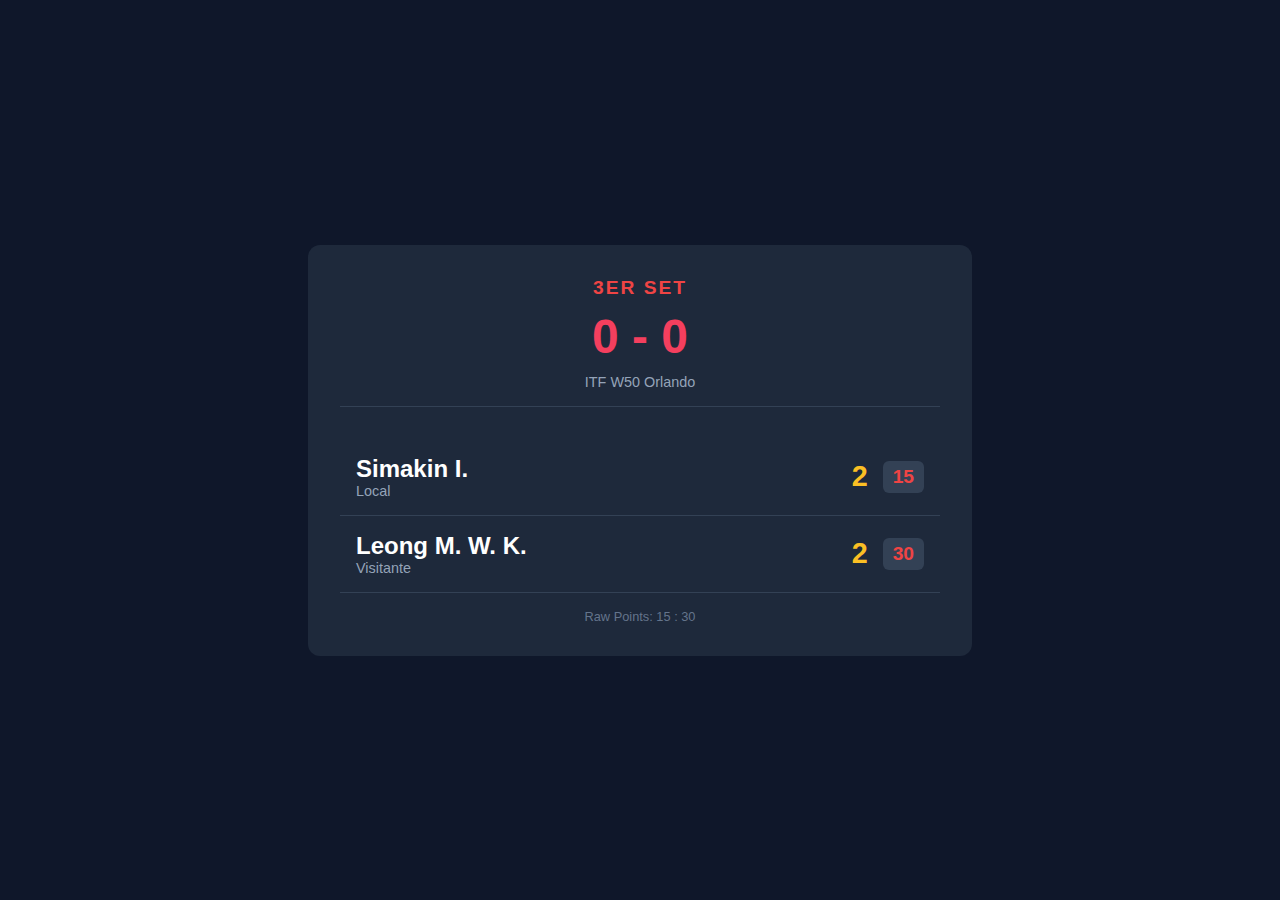
<file: match_report.html>
<!DOCTYPE html>
    <html lang="es">
    <head>
        <meta charset="UTF-8">
        <title>Reporte Tennis en Vivo</title>
        <style>
            body { font-family: 'Segoe UI', sans-serif; background: #0f172a; color: white; display: flex; justify-content: center; align-items: center; height: 100vh; margin: 0; }
            .scoreboard { background: #1e293b; padding: 2rem; border-radius: 12px; width: 600px; }
            .header { text-align: center; margin-bottom: 2rem; border-bottom: 1px solid #334155; padding-bottom: 1rem; }
            .status { color: #ef4444; font-weight: bold; font-size: 1.2rem; text-transform: uppercase; letter-spacing: 2px; }
            .sets-global { font-size: 3rem; font-weight: 800; color: #f43f5e; text-align: center; margin: 10px 0; }
            
            .player-row { display: flex; justify-content: space-between; align-items: center; padding: 1rem; border-bottom: 1px solid #334155; }
            .player-info { display: flex; flex-direction: column; }
            .player-name { font-size: 1.5rem; font-weight: 600; }
            .player-atp { color: #94a3b8; font-size: 0.9rem; }
            
            .score-detail { display: flex; gap: 15px; align-items: center; }
            .games-score { font-size: 1.8rem; font-weight: bold; color: #fbbf24; }
            .points-score { font-size: 1.2rem; color: #ef4444; font-weight: bold; background: #334155; padding: 5px 10px; border-radius: 6px; }
            
            .meta { text-align: center; color: #64748b; margin-top: 1rem; font-size: 0.8rem; }
        </style>
    </head>
    <body>
        <div class="scoreboard">
            <div class="header">
                <div class="status">3er Set</div>
                <div class="sets-global">0 - 0</div>
                <div style="font-size: 0.9rem; color: #94a3b8;">ITF W50 Orlando</div>
            </div>
            
            <div class="player-row">
                <div class="player-info">
                    <div class="player-name">Simakin I.</div>
                    <div class="player-atp">Local</div>
                </div>
                <div class="score-detail">
                    <div class="games-score">2</div>
                    <div class="points-score">15</div>
                </div>
            </div>

            <div class="player-row">
                <div class="player-info">
                    <div class="player-name">Leong M. W. K.</div>
                    <div class="player-atp">Visitante</div>
                </div>
                <div class="score-detail">
                    <div class="games-score">2</div>
                    <div class="points-score">30</div>
                </div>
            </div>
            
            <div class="meta">Raw Points: 15 : 30</div>
        </div>
    </body>
    </html>
</file>
